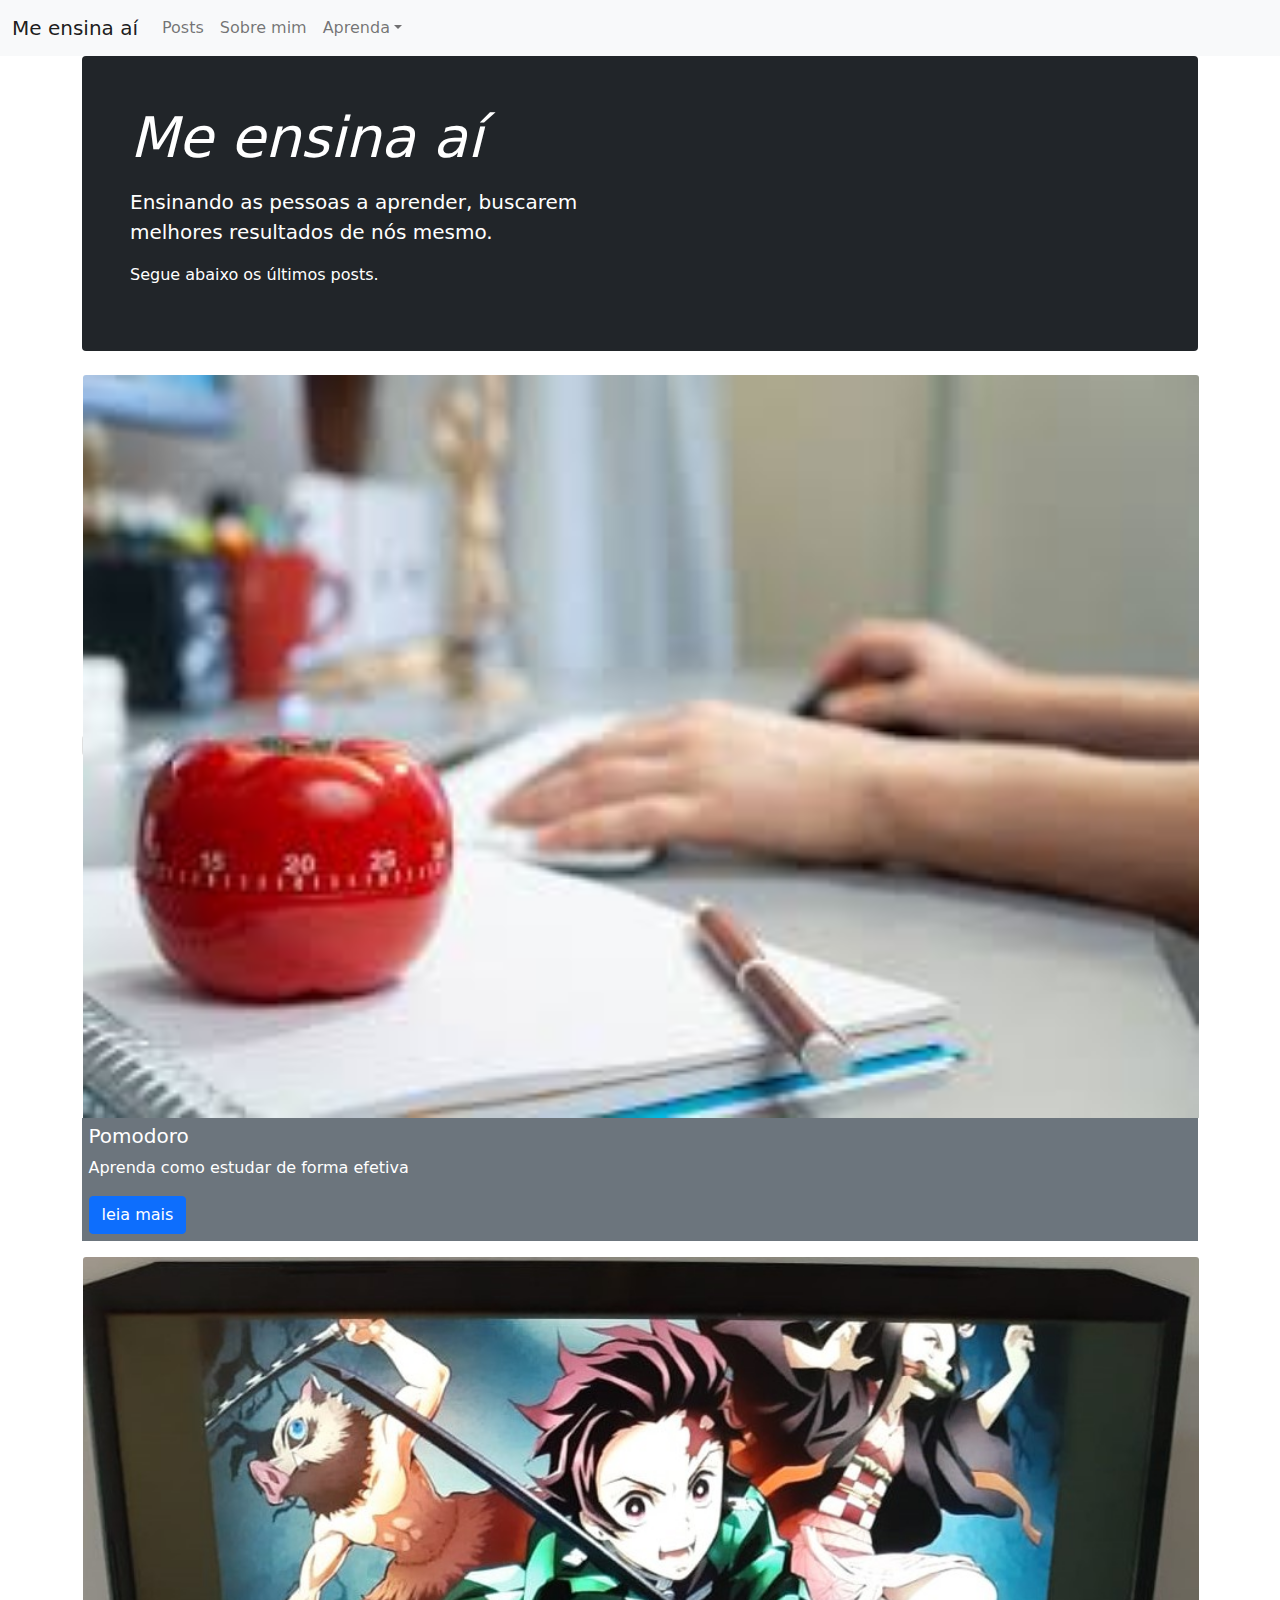
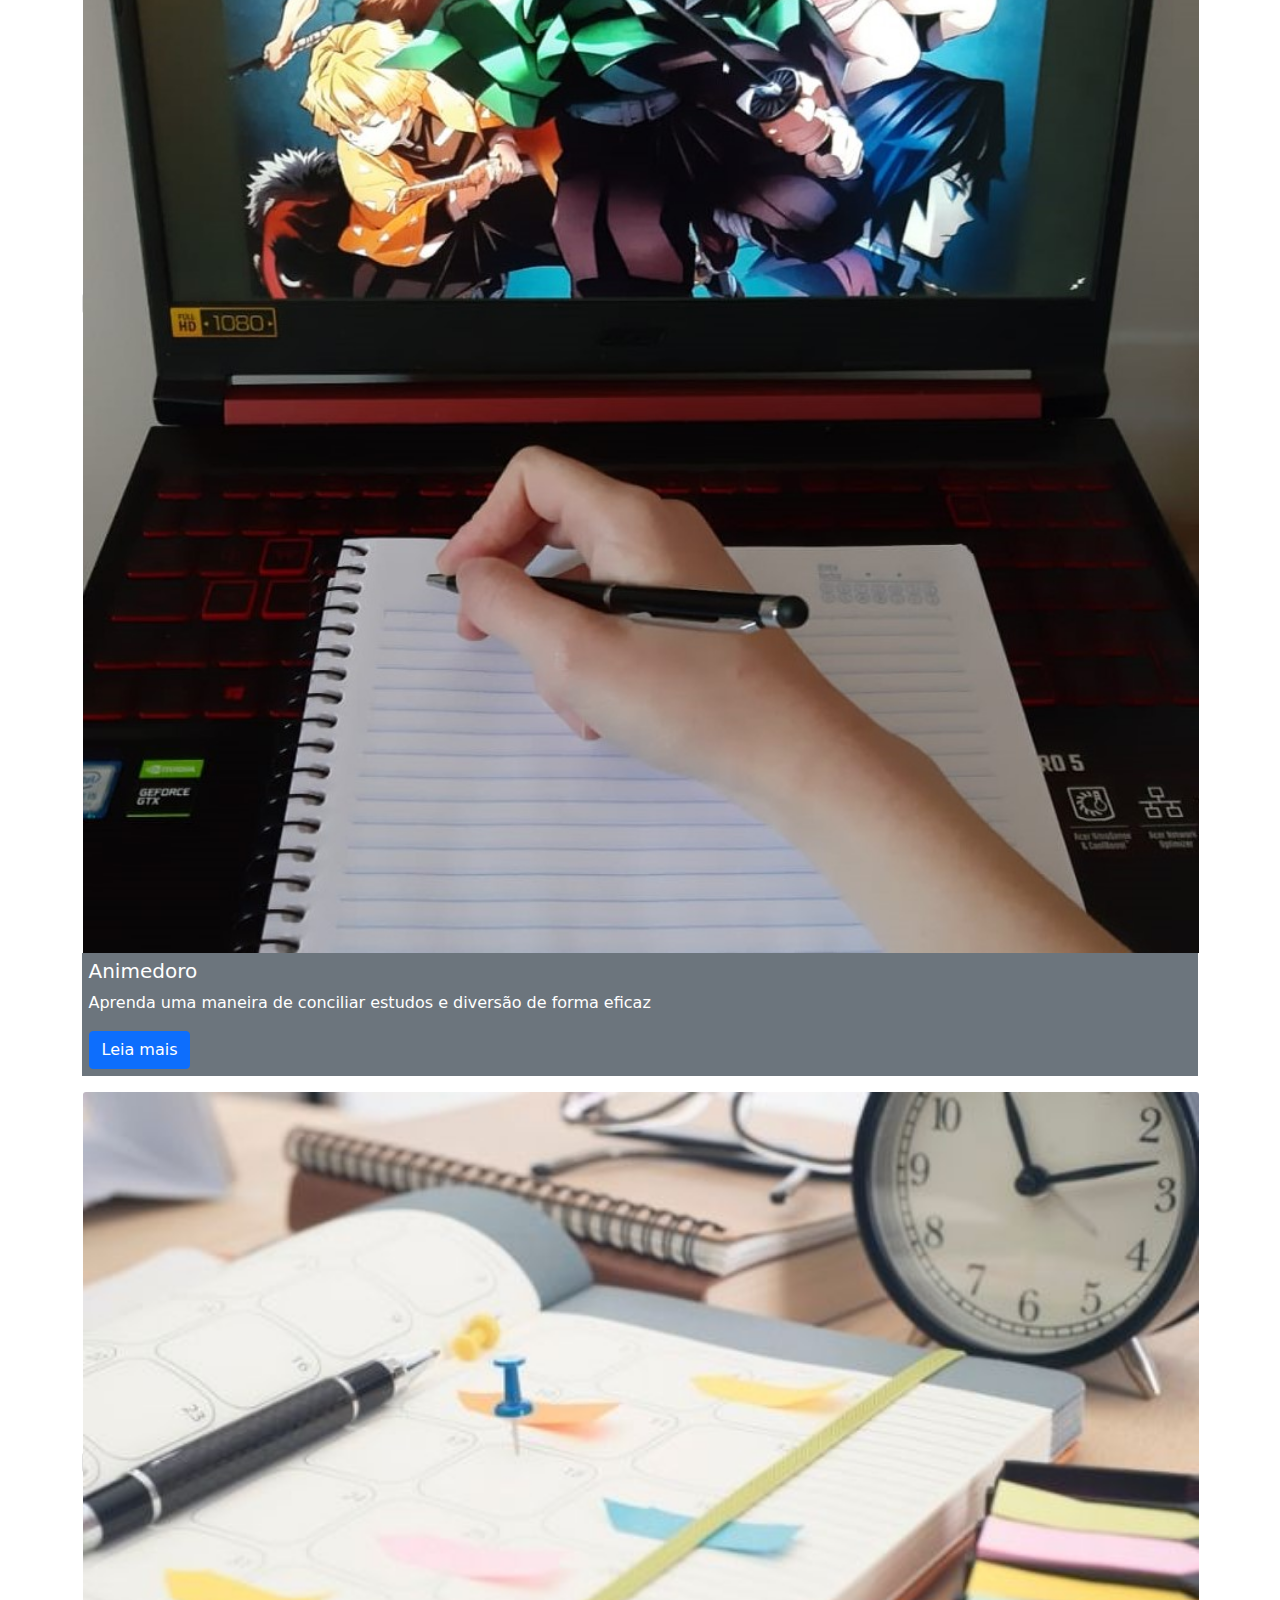
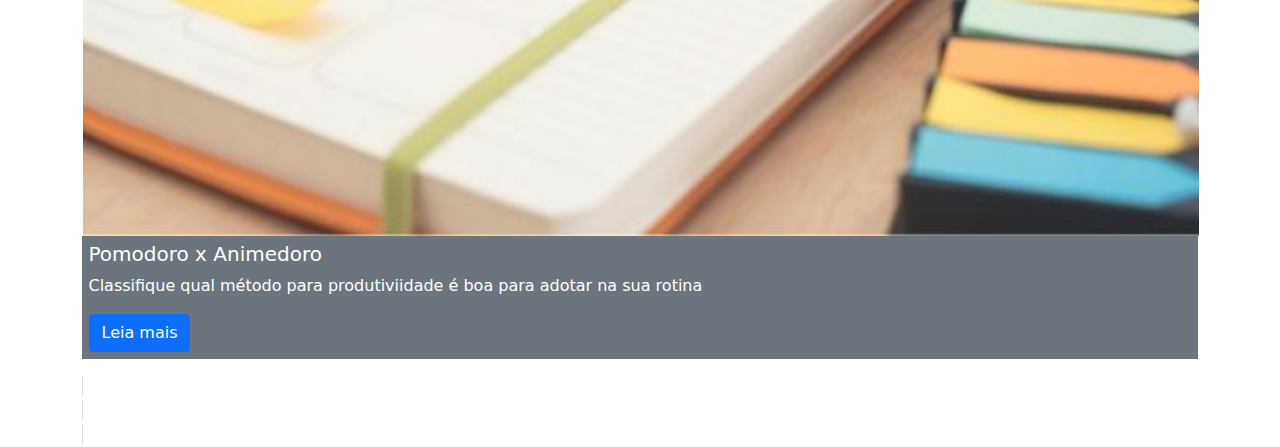
<file: index.html>
<!DOCTYPE html>
<html lang="en">
<head>
    <meta charset="UTF-8">
    <meta http-equiv="X-UA-Compatible" content="IE=edge">
    <meta name="viewport" content="width=device-width, initial-scale=1.0">
    <title>Home - Me ensina aí</title>
    <link rel="stylesheet" href="css/bootstrap.min.css">
    <style>
      .card1 {
        display: inline;
      }
      .text-card{
        padding: 6.5px;
      }
    </style>
</head>
<body>
    <nav class="navbar navbar-expand-lg navbar-light bg-light">
        <div class="container-fluid">
          <a class="navbar-brand" href="index.html">Me ensina aí</a>
          <button class="navbar-toggler" type="button" data-bs-toggle="collapse" data-bs-target="#navbarSupportedContent" aria-controls="navbarSupportedContent" aria-expanded="false" aria-label="Toggle navigation">
            <span class="navbar-toggler-icon"></span>
          </button>
          <div class="collapse navbar-collapse" id="navbarSupportedContent">
            <ul class="navbar-nav me-auto mb-2 mb-lg-0">
              <li class="nav-item">
                <a class="nav-link" href="pag/post.html">Posts</a>
              </li>
              <li class="nav-item">
                  <a class="nav-link" href="pag/sobre-mim.html">Sobre mim</a></li>
              <li class="nav-item dropdown">
                <a class="nav-link dropdown-toggle" href="#" id="navbarDropdown" role="button" data-bs-toggle="dropdown" aria-expanded="false">Aprenda</a>
                <ul class="dropdown-menu" aria-labelledby="navbarDropdown">
                  <li><a class="dropdown-item" href="pag/ferrament-prodtv.html">Tecnicas de estudo</a></li>
                  <li><a class="dropdown-item" href="pag/dicas.html">Dicas</a></li>
                </ul>
          </div>
        </div>
      </nav>
      <main class="container">
        <div class="p-4 p-md-5 mb-4 text-white rounded bg-dark">
          <div class="col-md-6 px-0">
            <h1 class="display-4 fst-italic">Me ensina aí</h1>
            <p class="lead my-3">Ensinando as pessoas a aprender, buscarem melhores resultados de nós mesmo.</p>
            <p>Segue abaixo os últimos posts.</p>
            <p class="lead mb-0"><a href="#" class="text-white fw-bold"></a></p>
          </div>
        </div>
      <div class="card card1" style="width: 18rem;">
                  <img src="img/pomdr.jpg" class="card-img-top" alt="...">
                  <div class="card-bodycard text-white bg-secondary mb-3 text-card">
                    <h5 class="card-title">Pomodoro</h5>
                    <p class="card-text">Aprenda como estudar de forma efetiva</p>
                    <a href="pag/pomodoro.html" class="btn btn-primary">leia mais</a>
      </div>
    <div>
                <div class="card card1" style="width: 18rem;">
                  <img src="img/animedoro.jpeg" class="card-img-top" alt="...">
                  <div class="card-bodycard text-white bg-secondary mb-3 text-card">
                    <h5 class="card-title">Animedoro</h5>
                    <p class="card-text">Aprenda uma maneira de conciliar estudos e diversão de forma eficaz</p>
                    <a href="pag/animedoro.html" class="btn btn-primary">Leia mais</a>
                  </div>
    <div>
    <div class="card card1" style="width: 18rem;">
      <img src="img/anim_pomdr.jpg" class="card-img-top" alt="...">
      <div class="card-bodycard text-white bg-secondary mb-3 text-card">
        <h5 class="card-title">Pomodoro x Animedoro</h5>
        <p class="card-text">Classifique qual método para produtiviidade é boa para adotar na sua rotina</p>
        <a href="pag/animdr-pomdr.html" class="btn btn-primary">Leia mais</a>
      </div>
</div>
</div>

      <script src="js/bootstrap.min.js"></script>
</body>
</html>
</file>
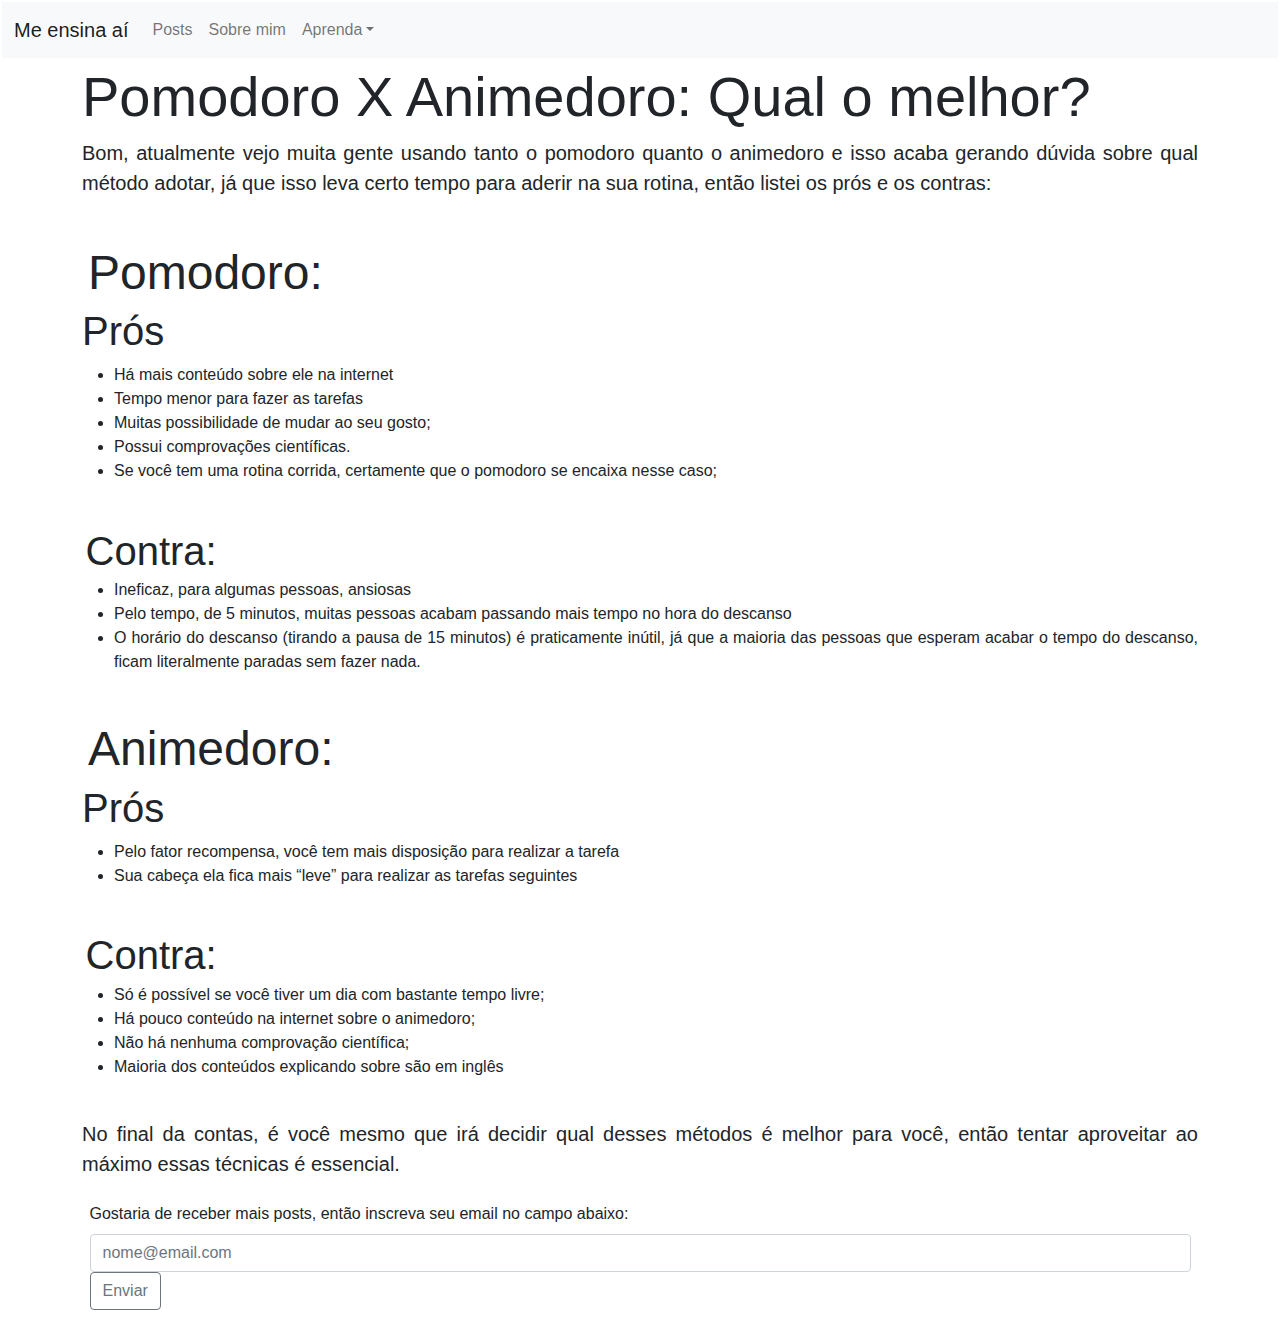
<file: pag/animdr-pomdr.html>
<!DOCTYPE html>
<html lang="en">
<head>
    <meta charset="UTF-8">
    <meta http-equiv="X-UA-Compatible" content="IE=edge">
    <meta name="viewport" content="width=device-width, initial-scale=1.0">
    <title>Animedoro X Pomodo, Qual o melhor?</title>
    <link rel="stylesheet" href="../css/bootstrap.min.css">
    <style>
        body {
            font-family: arial;
            margin: 2px;
            text-align: justify;
        }
    </style>
</head>
<body>
    

<nav class="navbar navbar-expand-lg navbar-light bg-light">
    <div class="container-fluid">
      <a class="navbar-brand" href="../index.html">Me ensina aí</a>
      <button class="navbar-toggler" type="button" data-bs-toggle="collapse" data-bs-target="#navbarSupportedContent" aria-controls="navbarSupportedContent" aria-expanded="false" aria-label="Toggle navigation">
        <span class="navbar-toggler-icon"></span>
      </button>
      <div class="collapse navbar-collapse" id="navbarSupportedContent">
        <ul class="navbar-nav me-auto mb-2 mb-lg-0">
          <li class="nav-item">
            <a class="nav-link" href="post.html">Posts</a>
          </li>
          <li class="nav-item">
              <a class="nav-link" href="sobre-mim.html">Sobre mim</a></li>
          <li class="nav-item dropdown">
            <a class="nav-link dropdown-toggle" href="#" id="navbarDropdown" role="button" data-bs-toggle="dropdown" aria-expanded="false">Aprenda</a>
            <ul class="dropdown-menu" aria-labelledby="navbarDropdown">
              <li><a class="dropdown-item" href="ferrament-prodtv.html">Tecnicas de estudo</a></li>
              <li><a class="dropdown-item" href="dicas.html">Dicas</a></li>
            </ul>
      </div>
    </div>
  </nav>
        <div class="jumbotron jumbotron-fluid" style="margin: 4.5px;">
            <div class="container">
              <h1 class="display-4">Pomodoro X Animedoro: Qual o melhor?</h1>
              <p class="lead">Bom, atualmente vejo muita gente usando tanto o pomodoro quanto o animedoro e isso acaba gerando dúvida sobre qual método adotar, já que isso leva certo tempo para aderir na sua rotina, então listei os prós e os contras:</p><br>

    <h2 class="display-5" style="margin: 6px;">Pomodoro:</h2>	
    <h3 class="display-6">Prós</h3>
    <ul><li>Há mais conteúdo sobre ele na internet</li>
    <li>Tempo menor para fazer as tarefas</li>
    <li>Muitas possibilidade de mudar ao seu gosto;</li>
    <li>Possui comprovações científicas.</li>
    <li>Se você tem uma rotina corrida, certamente que o pomodoro se encaixa nesse caso;</li>
    </ul><br>
    
<h3 class="display-6" style="margin: 3.5px;">Contra:</h3>
    <ul><li>Ineficaz, para algumas pessoas, ansiosas</li>
    <li>Pelo tempo, de 5 minutos, muitas pessoas acabam passando mais tempo no hora do descanso</li>
    <li>O horário do descanso (tirando a pausa de 15 minutos) é praticamente inútil, já que a maioria das pessoas que esperam acabar o tempo do descanso, ficam literalmente paradas sem fazer nada.</li></ul><br>

<h2 class="display-5" style="margin: 6px;">Animedoro:</h2>
<h3 class="display-6">Prós</h3>
<ul><li>Pelo fator recompensa, você tem mais disposição para realizar a tarefa</li>
<li>Sua cabeça ela fica mais “leve” para realizar as tarefas seguintes</li></ul><br>


<h3 class="display-6" style="margin: 3.5px;">Contra:</h3>
<ul><li>Só é possível se você tiver um dia com bastante tempo livre;</li>
<li>Há pouco conteúdo na internet sobre o animedoro;</li>
<li>Não há nenhuma comprovação científica;</li>
<li>Maioria dos conteúdos explicando sobre são em inglês</li></ul><br>

<p class="lead">No final da contas, é você mesmo que irá decidir qual desses métodos é melhor para você, então tentar aproveitar ao máximo essas técnicas é essencial.</p>

  <div class="mb-3" style="padding: 7.5px;">
    <label for="exampleFormControlInput1" class="form-label">Gostaria de receber mais posts, então inscreva seu email no campo abaixo: </label>
    <input type="email" class="form-control" id="exampleFormControlInput1" placeholder="nome@email.com">
    <button class="btn btn-outline-secondary" type="button" id="button-addon2">Enviar</button>
  </div>
            </div>
          </div>

<script src="../js/bootstrap.min.js"></script>
</body>
</html>
</file>
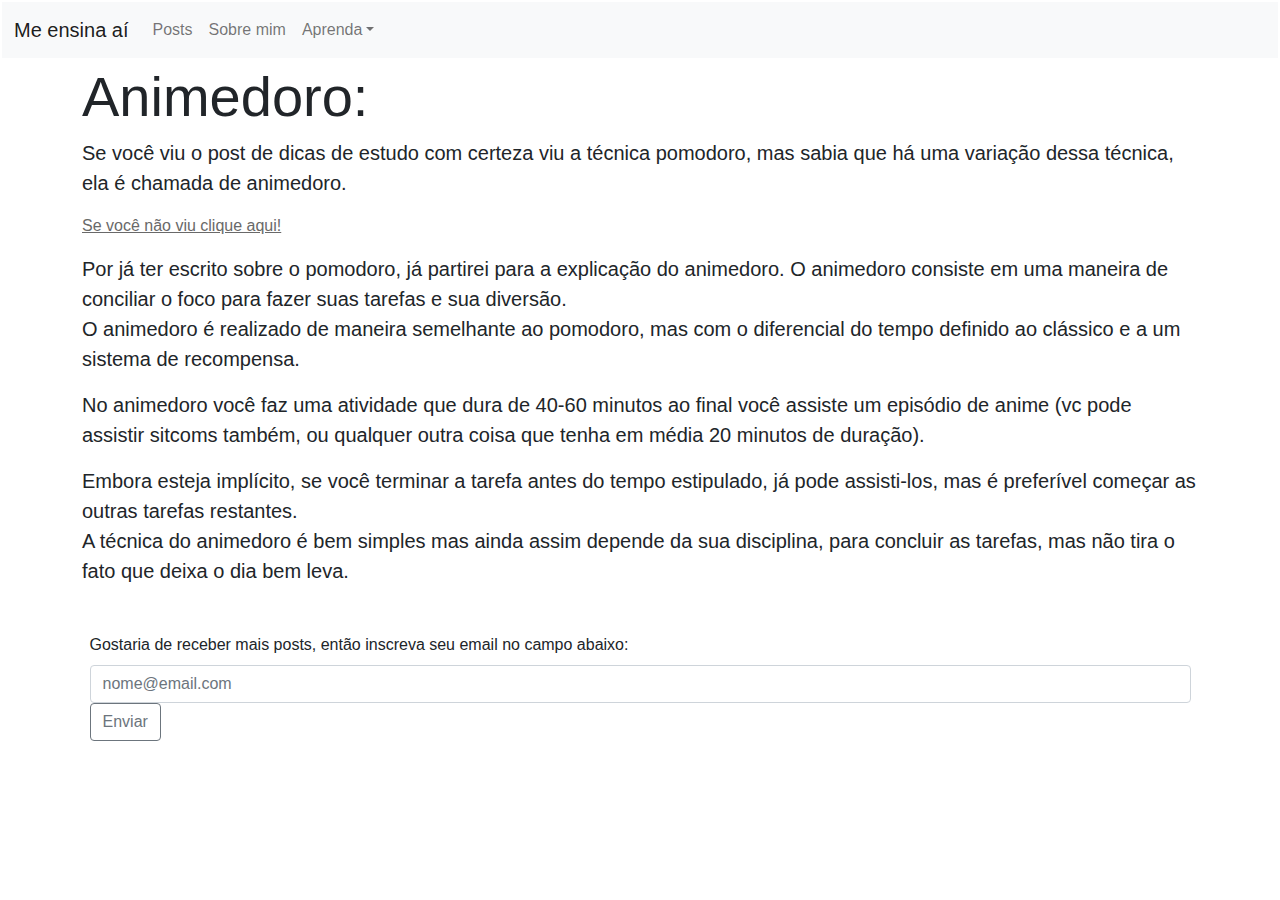
<file: pag/animedoro.html>
<!DOCTYPE html>
<html lang="en">
<head>
    <meta charset="UTF-8">
    <meta http-equiv="X-UA-Compatible" content="IE=edge">
    <meta name="viewport" content="width=device-width, initial-scale=1.0">
    <link rel="stylesheet" href="../css/bootstrap.min.css">
    <title>Animedoro</title>
    <style>
        body {
            font-family: arial;
            margin: 2px;
        }
    </style>
</head>
<body>
    <nav class="navbar navbar-expand-lg navbar-light bg-light">
        <div class="container-fluid">
          <a class="navbar-brand" href="../index.html">Me ensina aí</a>
          <button class="navbar-toggler" type="button" data-bs-toggle="collapse" data-bs-target="#navbarSupportedContent" aria-controls="navbarSupportedContent" aria-expanded="false" aria-label="Toggle navigation">
            <span class="navbar-toggler-icon"></span>
          </button>
          <div class="collapse navbar-collapse" id="navbarSupportedContent">
            <ul class="navbar-nav me-auto mb-2 mb-lg-0">
              <li class="nav-item">
                <a class="nav-link" href="post.html">Posts</a>
              </li>
              <li class="nav-item">
                <a class="nav-link" href="sobre-mim.html">Sobre mim</a></li>
              <li class="nav-item dropdown">
                <a class="nav-link dropdown-toggle" href="#" id="navbarDropdown" role="button" data-bs-toggle="dropdown" aria-expanded="false">Aprenda</a>
                <ul class="dropdown-menu" aria-labelledby="navbarDropdown">
                  <li><a class="dropdown-item" href="ferrament-prodtv.html">Tecnicas de estudo</a></li>
                  <li><a class="dropdown-item" href="dicas.html">Dicas</a></li>
                </ul> 
          </div>
        </div>
      </nav>

    <div class="jumbotron jumbotron-fluid" style="margin: 4.5px;">
        <div class="container">
          <h1 class="display-4">Animedoro:</h1>
          <p class="lead">Se você viu o post de dicas de estudo com certeza viu a técnica pomodoro, mas sabia que há uma variação dessa técnica, ela é chamada de animedoro.</p>

          <p><a href="pomodoro.html" style="color: dimgrey;">Se você não viu clique aqui!</a></p>

          <p class="lead">Por já ter escrito sobre o pomodoro, já partirei para a explicação do animedoro.
            O animedoro consiste em uma maneira de conciliar o foco para fazer suas tarefas e sua diversão. <br>
            O animedoro é realizado de maneira semelhante ao pomodoro, mas com o diferencial do tempo definido ao clássico e a um sistema de recompensa.</p>
	        <p class="lead">No animedoro você faz uma atividade que dura de 40-60 minutos ao final você assiste um episódio de anime (vc pode assistir sitcoms também, ou qualquer outra coisa que tenha em média 20 minutos de duração).</p>
            <p class="lead">Embora esteja implícito, se você terminar a tarefa antes do tempo estipulado, já pode assisti-los, mas é preferível começar as outras tarefas restantes.<br>
	        A técnica do animedoro é bem simples mas ainda assim depende da sua disciplina, para concluir as tarefas, mas não tira o fato que deixa o dia bem leva.</p><br>

    <div class="mb-3" style="padding: 7.5px;">
        <label for="exampleFormControlInput1" class="form-label">Gostaria de receber mais posts, então inscreva seu email no campo abaixo: </label>
        <input type="email" class="form-control" id="exampleFormControlInput1" placeholder="nome@email.com">
        <button class="btn btn-outline-secondary" type="button" id="button-addon2">Enviar</button>
      </div>
        </div>
      </div>

    <script src="../js/bootstrap.min.js"></script>
</body>
</html>
</file>
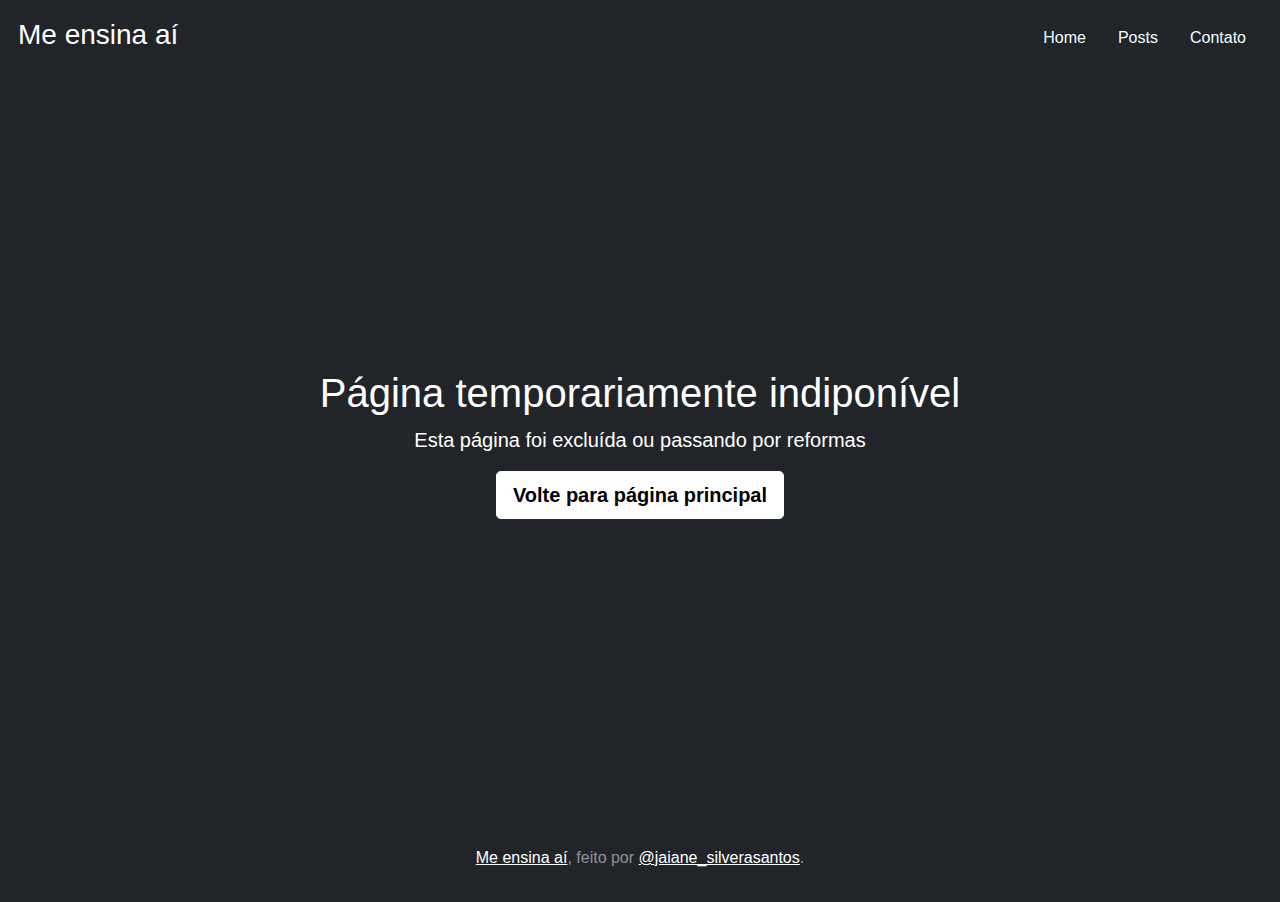
<file: pag/dicas.html>
<!doctype html>
<html lang="en" class="h-100">
  <head>
    <meta charset="utf-8">
    <meta name="viewport" content="width=device-width, initial-scale=1">
    <meta name="description" content="">
    <meta name="author" content="Mark Otto, Jacob Thornton, and Bootstrap contributors">
    <meta name="generator" content="Hugo 0.84.0">
    <title>Página indisponível</title>

   <link rel="stylesheet" href="../css/bootstrap.min.css">
   <meta name="theme-color" content="#7952b3">

    <style>
      .bd-placeholder-img {
        font-size: 1.125rem;
        text-anchor: middle;
        -webkit-user-select: none;
        -moz-user-select: none;
        user-select: none;
      }

      @media (min-width: 768px) {
        .bd-placeholder-img-lg {
          font-size: 3.5rem;
        }
      }

      body {
            font-family: arial;
            margin: 2px;
        }
    </style>
  </head>

  <body class="d-flex h-100 text-center text-white bg-dark">
    
    <div class="cover-container d-flex w-100 h-100 p-3 mx-auto flex-column">
    <header class="mb-auto">
    <div>
      <h3 class="float-md-start mb-0">Me ensina aí</h3>
      <nav class="nav nav-masthead justify-content-center float-md-end">
        <a class="nav-link active" aria-current="page" style="color:azure" href="#">Home</a>
        <a class="nav-link" href="#" style="color:azure">Posts</a>
        <a class="nav-link" href="#" style="color:azure">Contato</a>
      </nav>
    </div>
  </header>

  <main class="px-3">
    <h1>Página temporariamente indiponível</h1>
    <p class="lead">Esta página foi excluída ou passando por reformas</p>
    <p class="lead">
      <a href="../index.html" class="btn btn-lg btn-secondary fw-bold border-white bg-white" style="color: black;">Volte para página principal</a>
    </p>
  </main>

  <footer class="mt-auto text-white-50">
    <p><a href="../home.html" class="text-white">Me ensina aí</a>, feito por <a href="https://www.instagram.com/jaiane_silverasantos/" class="text-white"><span style="text-decoration: none;">@jaiane_silverasantos</span></a>.</p>
  </footer>
</div>

<script src="../js/bootstrap.min.js"></script>
  </body>
</html>
</file>
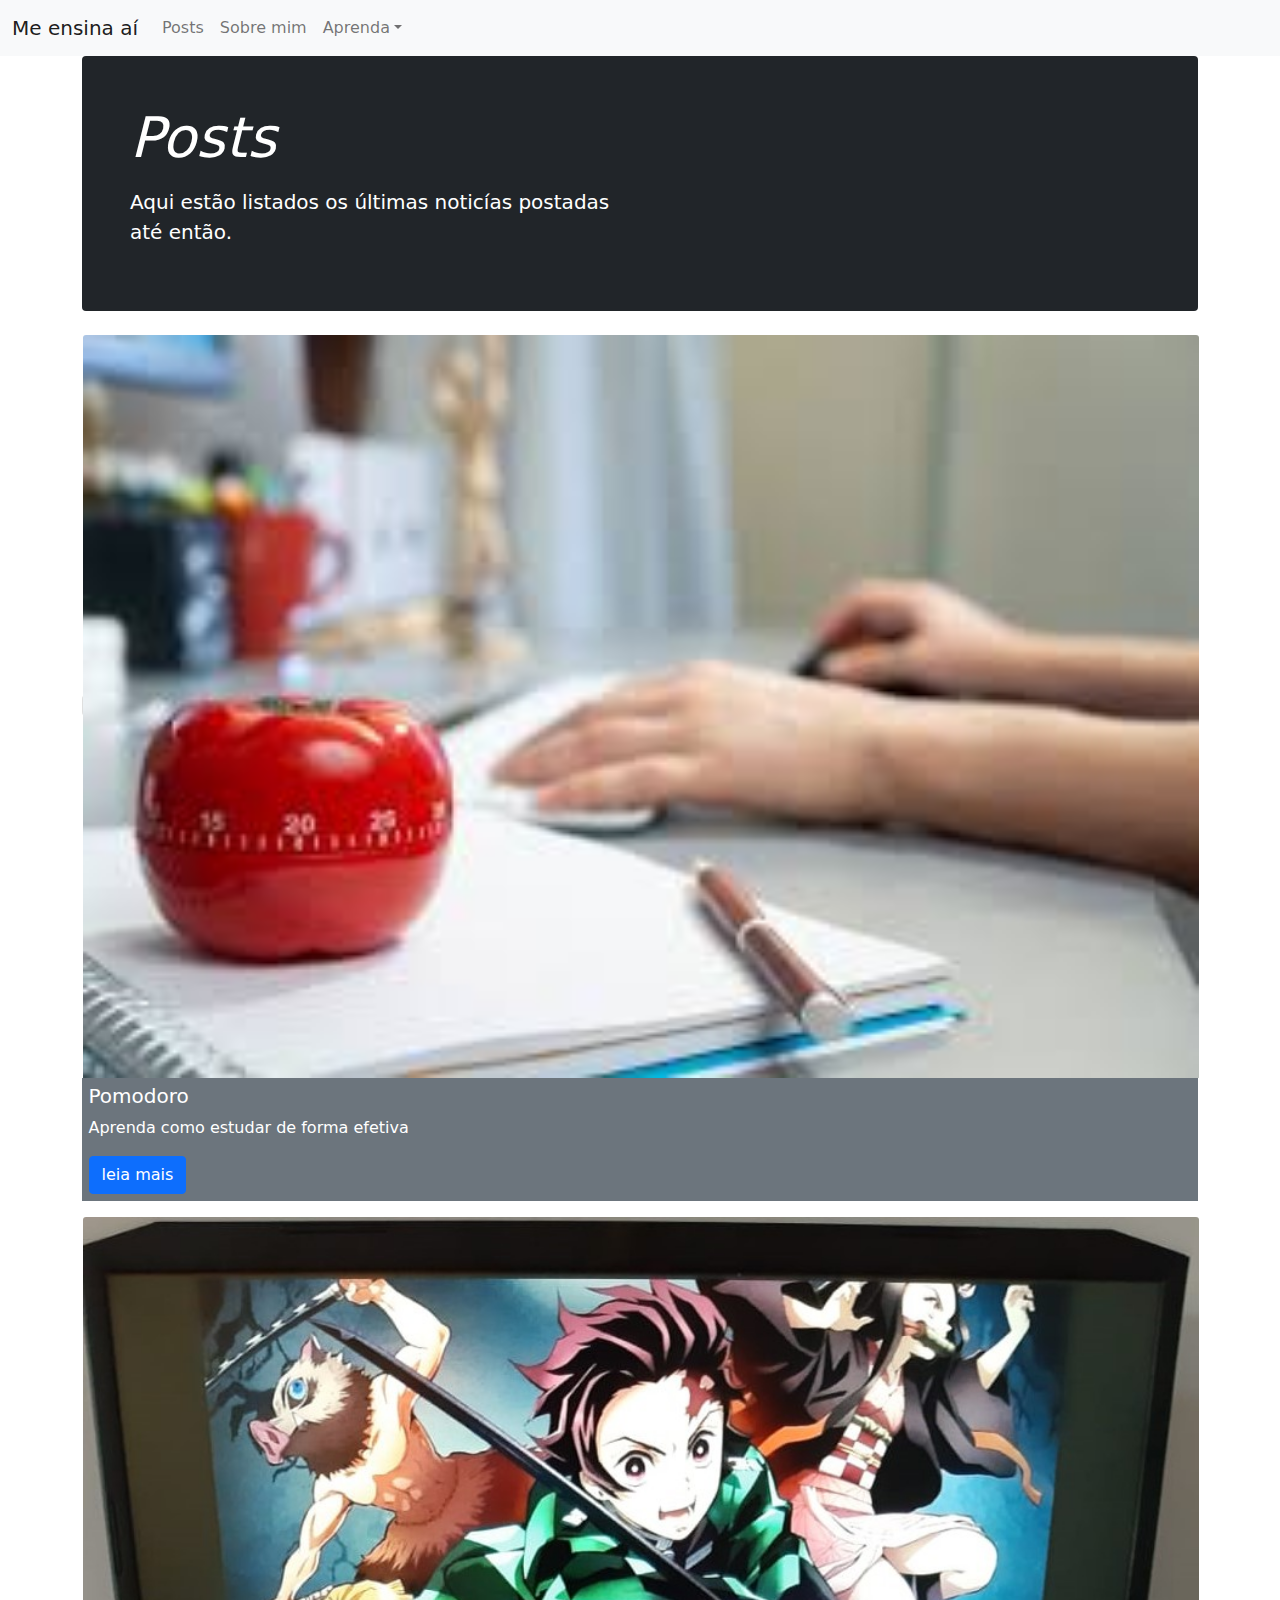
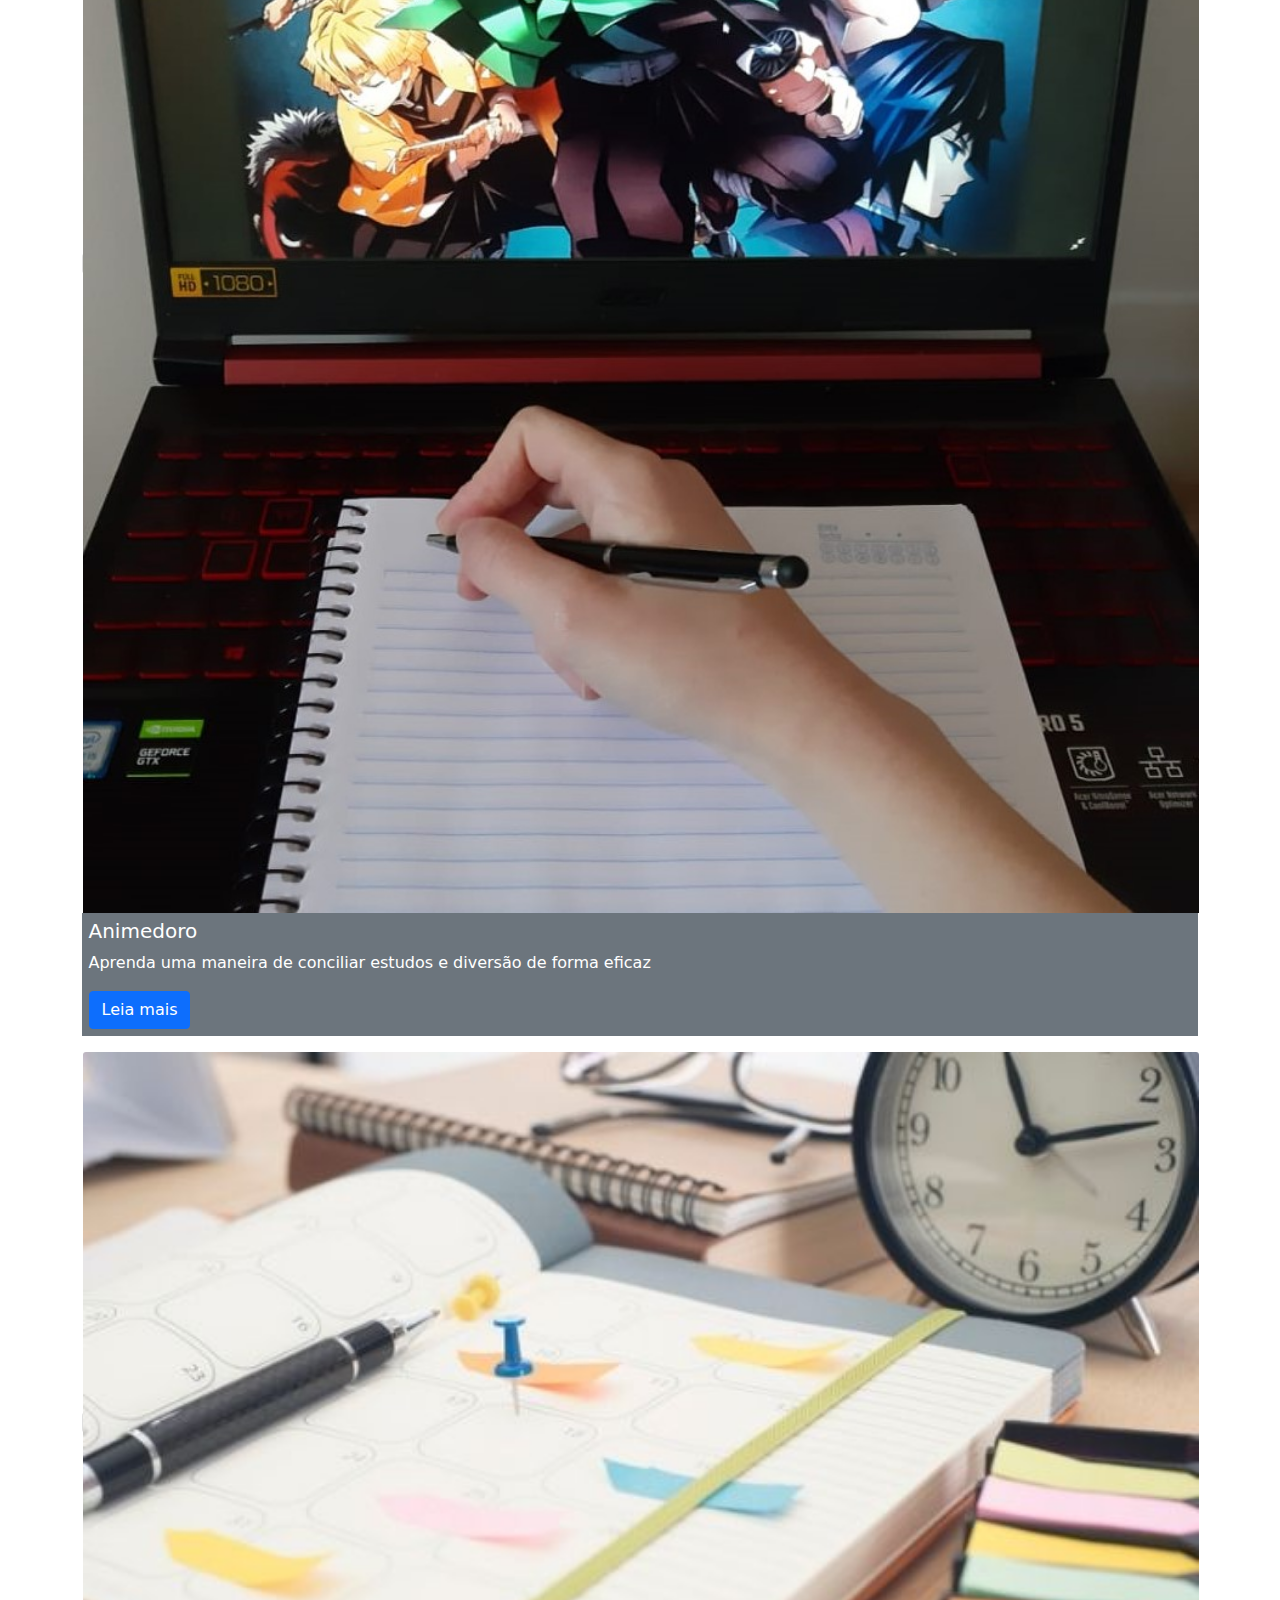
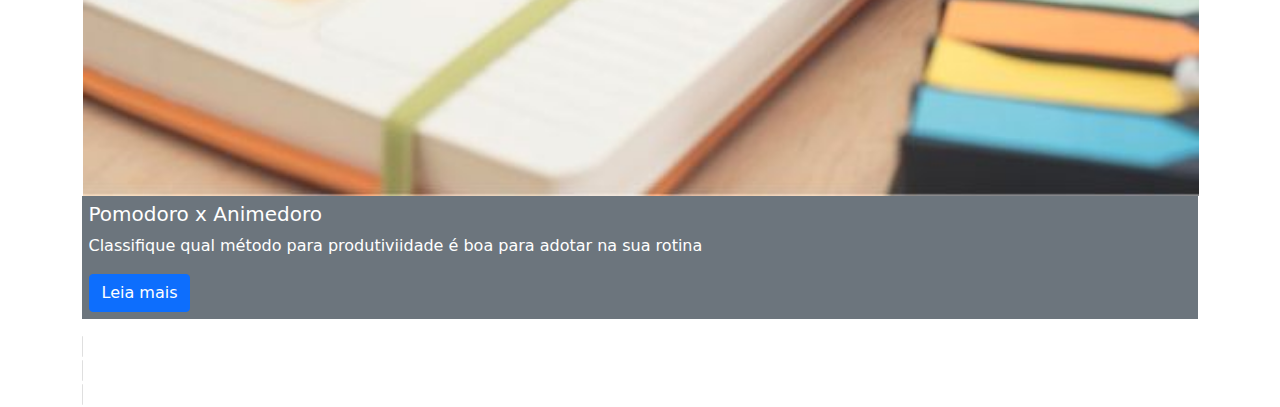
<file: pag/ferrament-prodtv.html>
<!DOCTYPE html>
<html lang="en">
<head>
    <meta charset="UTF-8">
    <meta http-equiv="X-UA-Compatible" content="IE=edge">
    <meta name="viewport" content="width=device-width, initial-scale=1.0">
    <title>Técnicas de estudo</title>
    <link rel="stylesheet" href="../css/bootstrap.min.css">
    <style>
        .card1 {
          display: inline;
        }
        .text-card{
          padding: 6.5px;
        }
      </style>
</head>
<body>
    <nav class="navbar navbar-expand-lg navbar-light bg-light">
        <div class="container-fluid">
          <a class="navbar-brand" href="../index.html">Me ensina aí</a>
          <button class="navbar-toggler" type="button" data-bs-toggle="collapse" data-bs-target="#navbarSupportedContent" aria-controls="navbarSupportedContent" aria-expanded="false" aria-label="Toggle navigation">
            <span class="navbar-toggler-icon"></span>
          </button>
          <div class="collapse navbar-collapse" id="navbarSupportedContent">
            <ul class="navbar-nav me-auto mb-2 mb-lg-0">
              <li class="nav-item">
                <a class="nav-link" href="post.html">Posts</a>
              </li>
              <li class="nav-item">
                <a class="nav-link" href="sobre-mim.html">Sobre mim</a></li>
              <li class="nav-item dropdown">
                <a class="nav-link dropdown-toggle" href="#" id="navbarDropdown" role="button" data-bs-toggle="dropdown" aria-expanded="false">Aprenda</a>
                <ul class="dropdown-menu" aria-labelledby="navbarDropdown">
                  <li><a class="dropdown-item" href="ferrament-prodtv.html">Tecnicas de estudo</a></li>
                  <li><a class="dropdown-item" href="dicas.html">Dicas</a></li>
                </ul> 
          </div>
        </div>
      </nav>
      <main class="container">
        <div class="p-4 p-md-5 mb-4 text-white rounded bg-dark">
          <div class="col-md-6 px-0">
            <h1 class="display-4 fst-italic">Posts</h1>
            <p class="lead my-3">Aqui estão listados os últimas noticías postadas até então.</p>
          </div>
        </div>
      <div class="card card1" style="width: 18rem;">
                  <img src="../img/pomdr.jpg" class="card-img-top" alt="...">
                  <div class="card-bodycard text-white bg-secondary mb-3 text-card">
                    <h5 class="card-title">Pomodoro</h5>
                    <p class="card-text">Aprenda como estudar de forma efetiva</p>
                    <a href="pomodoro.html" class="btn btn-primary">leia mais</a>
      </div>
    <div>
                <div class="card card1" style="width: 18rem;">
                  <img src="../img/animedoro.jpeg" class="card-img-top" alt="...">
                  <div class="card-bodycard text-white bg-secondary mb-3 text-card">
                    <h5 class="card-title">Animedoro</h5>
                    <p class="card-text">Aprenda uma maneira de conciliar estudos e diversão de forma eficaz</p>
                    <a href="animedoro.html" class="btn btn-primary">Leia mais</a>
                  </div>
    <div>
    <div class="card card1" style="width: 18rem;">
      <img src="../img/anim_pomdr.jpg" class="card-img-top" alt="...">
      <div class="card-bodycard text-white bg-secondary mb-3 text-card">
        <h5 class="card-title">Pomodoro x Animedoro</h5>
        <p class="card-text">Classifique qual método para produtiviidade é boa para adotar na sua rotina</p>
        <a href="animdr-pomdr.html" class="btn btn-primary">Leia mais</a>
      </div>
</div>
</div>

<script src="../js/bootstrap.min.js"></script>
</body>
</html>
</file>
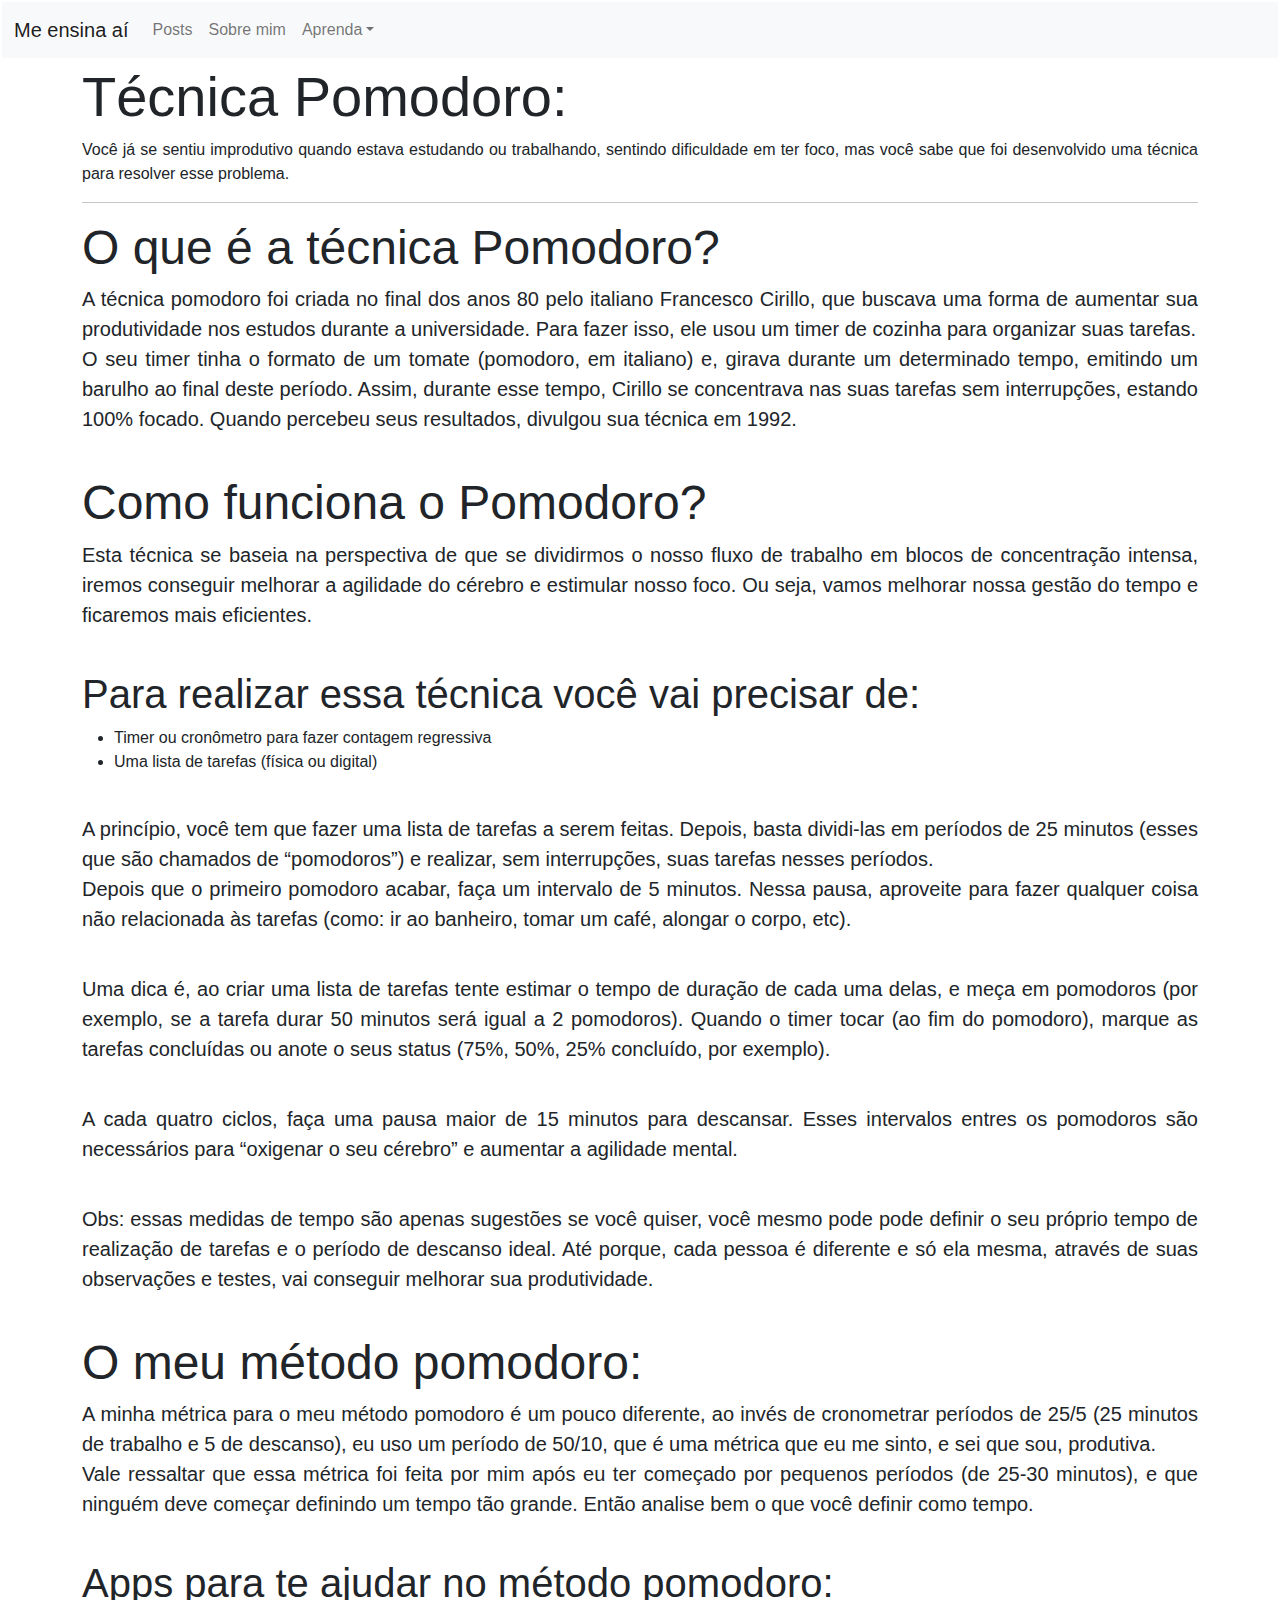
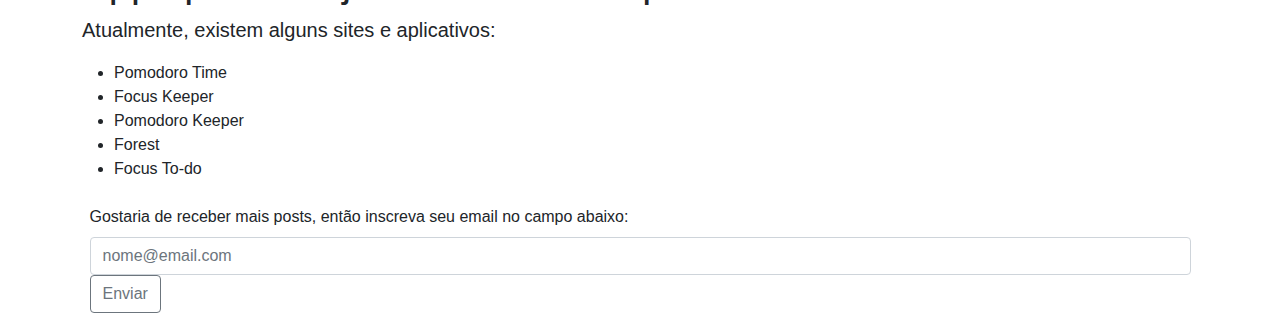
<file: pag/pomodoro.html>
<!DOCTYPE html>
<html lang="pt-br">
<head>
    <meta charset="UTF-8">
    <meta http-equiv="X-UA-Compatible" content="IE=edge">
    <meta name="viewport" content="width=device-width, initial-scale=1.0">
    <title>Pomodoro</title>
    <link rel="stylesheet" href="../css/bootstrap.min.css">
    <style>
        body {
            font-family: arial;
            margin: 2px;
            text-align: justify;
        }
    </style>
</head>
<body>
    <nav class="navbar navbar-expand-lg navbar-light bg-light">
        <div class="container-fluid">
          <a class="navbar-brand" href="../index.html">Me ensina aí</a>
          <button class="navbar-toggler" type="button" data-bs-toggle="collapse" data-bs-target="#navbarSupportedContent" aria-controls="navbarSupportedContent" aria-expanded="false" aria-label="Toggle navigation">
            <span class="navbar-toggler-icon"></span>
          </button>
          <div class="collapse navbar-collapse" id="navbarSupportedContent">
            <ul class="navbar-nav me-auto mb-2 mb-lg-0">
              <li class="nav-item">
                <a class="nav-link" href="post.html">Posts</a>
              </li>
              <li class="nav-item">
                <a class="nav-link" href="sobre-mim.html">Sobre mim</a></li>
              <li class="nav-item dropdown">
                <a class="nav-link dropdown-toggle" href="#" id="navbarDropdown" role="button" data-bs-toggle="dropdown" aria-expanded="false">Aprenda</a>
                <ul class="dropdown-menu" aria-labelledby="navbarDropdown">
                  <li><a class="dropdown-item" href="ferrament-prodtv.html">Tecnicas de estudo</a></li>
                  <li><a class="dropdown-item" href="dicas.html">Dicas</a></li>
                </ul> 
          </div>
        </div>
      </nav>

        <div class="jumbotron jumbotron-fluid" style="margin: 4.5px;">
            <div class="container">
              <h1 class="display-4">Técnica Pomodoro:</h1>
              <p>Você já se sentiu improdutivo quando estava estudando ou trabalhando, sentindo dificuldade em ter foco, mas você sabe que foi desenvolvido uma técnica para resolver esse problema.</p>
            <hr>

        <h2 class="display-5">O que é a técnica Pomodoro?</h2> 
        <p class="lead">A técnica pomodoro foi criada no final dos anos 80 pelo italiano Francesco Cirillo, que buscava uma forma de aumentar sua produtividade nos estudos durante a universidade. Para  fazer isso, ele usou um timer de cozinha para organizar suas tarefas. <br>
        O seu timer tinha o formato de um tomate (pomodoro, em italiano) e, girava durante um determinado tempo, emitindo um barulho ao final deste período. Assim, durante esse tempo, Cirillo se concentrava nas suas tarefas sem interrupções, estando 100% focado. Quando percebeu seus resultados, divulgou sua técnica em 1992.</p>
        <br>

        <h2 class="display-5">Como funciona o Pomodoro?</h2>
        <p class="lead">Esta técnica se baseia na perspectiva de que se dividirmos o nosso fluxo de trabalho em blocos de concentração intensa, iremos conseguir melhorar a agilidade do cérebro e estimular nosso foco. Ou seja, vamos melhorar nossa gestão do tempo e ficaremos mais eficientes.</p>  
        <br>

        <h3 class="display-6">Para realizar essa técnica você vai precisar de:</h3> 
        <ul><li>Timer ou cronômetro para fazer contagem regressiva</li>
        <li>Uma lista de tarefas (física ou digital)</li></ul>
        <br>

        <p class="lead">A princípio, você tem que fazer uma lista de tarefas a serem feitas. Depois, basta dividi-las em períodos de 25 minutos (esses que são chamados de “pomodoros”) e realizar, sem interrupções, suas tarefas nesses períodos.<br>
        Depois que o primeiro pomodoro acabar, faça um intervalo de 5 minutos. Nessa pausa, aproveite para fazer qualquer coisa não relacionada às tarefas (como: ir ao banheiro, tomar um café, alongar o corpo, etc).</p> 
        <br>

        <p class="lead">Uma dica é, ao criar uma lista de tarefas tente estimar o tempo de duração de cada uma delas, e meça em pomodoros (por exemplo, se a tarefa durar 50 minutos será igual a 2 pomodoros). Quando o timer tocar (ao fim do pomodoro), marque as tarefas concluídas ou anote o seus status (75%, 50%, 25% concluído, por exemplo).</p>
        <br>
    
        <p class="lead">A cada quatro ciclos, faça uma pausa maior de 15 minutos para descansar. Esses intervalos entres os pomodoros são necessários para “oxigenar o seu cérebro” e aumentar a agilidade mental.</p><br>

        <p class="lead">Obs: essas medidas de tempo são apenas sugestões se você quiser, você mesmo pode pode definir o seu próprio tempo de realização de tarefas e o período de descanso ideal.  Até porque, cada pessoa é diferente e só ela mesma, através de suas observações e testes, vai conseguir melhorar sua produtividade.</p><br>

        <h2 class="display-5">O meu método pomodoro:</h2>
	    <p class="lead">A minha métrica para o meu método pomodoro é um pouco diferente, ao invés de cronometrar períodos de 25/5 (25 minutos de trabalho e 5 de descanso), eu uso um período de 50/10, que é uma métrica que eu me sinto, e sei que sou, produtiva. <br>
	    Vale ressaltar que essa métrica foi feita por mim após eu ter começado por pequenos períodos (de 25-30 minutos), e que ninguém deve começar definindo um tempo tão grande. Então analise bem o que você definir como tempo.</p><br>

        <h2 class="display-6">Apps para te ajudar no método pomodoro:</h2>
        <p class="lead">Atualmente, existem alguns sites e aplicativos:
        <ul><li>Pomodoro Time</li>
            <li>Focus Keeper</li>
            <li>Pomodoro Keeper</li>
            <li>Forest</li>
            <li>Focus To-do</li>
        </ul></p>
        
        <div class="mb-3" style="padding: 7.5px;">
          <label for="exampleFormControlInput1" class="form-label">Gostaria de receber mais posts, então inscreva seu email no campo abaixo: </label>
          <input type="email" class="form-control" id="exampleFormControlInput1" placeholder="nome@email.com">
          <button class="btn btn-outline-secondary" type="button" id="button-addon2">Enviar</button>
        </div>
            </div>
          </div>
    
        <script src="../js/bootstrap.min.js"></script>
</body>
</html>
</file>
